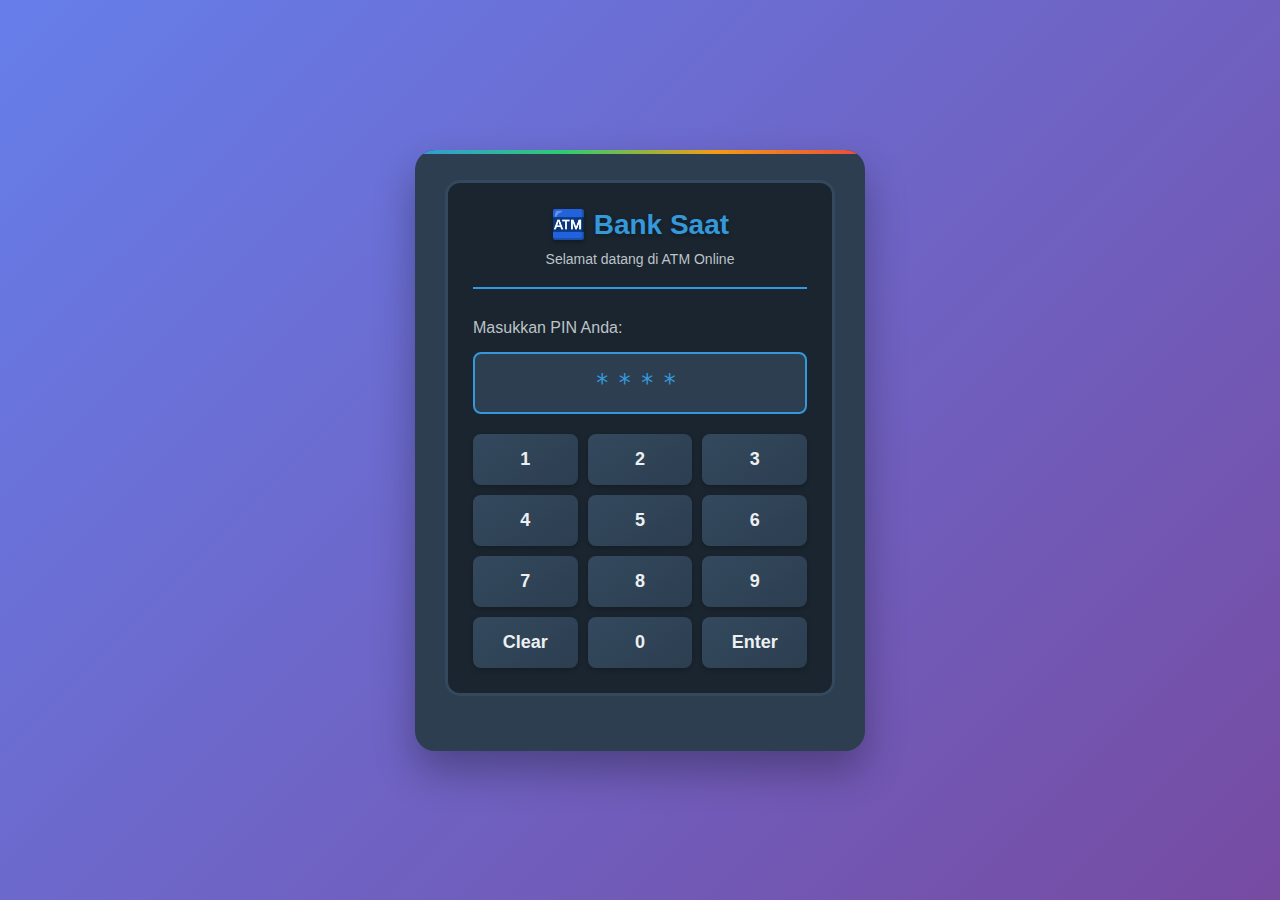
<file: index.html>
<!DOCTYPE html>
<html lang="id">
<head>
    <meta charset="UTF-8">
    <meta name="viewport" content="width=device-width, initial-scale=1.0">
    <title>Bank Saat - ATM Online</title>
    <link rel="stylesheet" href="style.css">
</head>
<body>
    <div class="atm-container">
        <div class="screen" id="screen">
            <div id="pinScreen" class="fade-in">
                <div class="header">
                    <h1>🏧 Bank Saat</h1>
                    <p>Selamat datang di ATM Online</p>
                </div>
                <div class="input-group">
                    <label>Masukkan PIN Anda:</label>
                    <div class="pin-display" id="pinDisplay">****</div>
                </div>
                <div class="keypad">
                    <button onclick="inputPin('1')">1</button>
                    <button onclick="inputPin('2')">2</button>
                    <button onclick="inputPin('3')">3</button>
                    <button onclick="inputPin('4')">4</button>
                    <button onclick="inputPin('5')">5</button>
                    <button onclick="inputPin('6')">6</button>
                    <button onclick="inputPin('7')">7</button>
                    <button onclick="inputPin('8')">8</button>
                    <button onclick="inputPin('9')">9</button>
                    <button onclick="clearPin()">Clear</button>
                    <button onclick="inputPin('0')">0</button>
                    <button onclick="submitPin()">Enter</button>
                </div>
                <div id="pinError"></div>
            </div>

            <div id="menuScreen" class="hidden">
                <div class="header">
                    <h1>🏧 Bank Saat</h1>
                    <p>Pilih transaksi yang diinginkan</p>
                </div>
                <button class="menu-item" onclick="showScreen('transferScreen')">
                    <span><span class="icon">💸</span>Transfer Uang</span>
                    <span>→</span>
                </button>
                <button class="menu-item" onclick="showScreen('balanceScreen')">
                    <span><span class="icon">💰</span>Cek Saldo</span>
                    <span>→</span>
                </button>
                <button class="menu-item" onclick="showScreen('withdrawScreen')">
                    <span><span class="icon">💵</span>Tarik Tunai</span>
                    <span>→</span>
                </button>
                <button class="menu-item" onclick="showScreen('depositScreen')">
                    <span><span class="icon">💳</span>Setor Tunai</span>
                    <span>→</span>
                </button>
                <button class="menu-item" onclick="showScreen('historyScreen')">
                    <span><span class="icon">📋</span>Riwayat Transaksi</span>
                    <span>→</span>
                </button>
                <button class="menu-item" onclick="showScreen('changePinScreen')">
                    <span><span class="icon">🔐</span>Ganti PIN</span>
                    <span>→</span>
                </button>
                <button class="menu-item btn-danger" onclick="logout()">
                    <span><span class="icon">🚪</span>Keluar</span>
                    <span>→</span>
                </button>
            </div>

            <div id="balanceScreen" class="hidden">
                <div class="header">
                    <h1>💰 Cek Saldo</h1>
                </div>
                <div class="balance-display">
                    <div>Saldo Anda:</div>
                    <div class="balance-amount" id="currentBalance">Rp 0</div>
                </div>
                <button class="btn btn-success" onclick="addToHistory('Cek Saldo'); showScreen('menuScreen')">Kembali ke Menu</button>
            </div>

            <div id="transferScreen" class="hidden">
                <div class="header">
                    <h1>💸 Transfer Uang</h1>
                </div>
                <div class="input-group">
                    <label>No. Rekening Tujuan:</label>
                    <input type="text" id="transferAccount" placeholder="Masukkan 10-16 digit nomor rekening">
                </div>
                <div class="input-group">
                    <label>Jumlah Transfer:</label>
                    <input type="number" id="transferAmount" placeholder="Masukkan jumlah transfer">
                </div>
                <div id="transferError"></div>
                <button class="btn btn-success" onclick="processTransfer()">Transfer</button>
                <button class="btn" onclick="showScreen('menuScreen')">Kembali</button>
            </div>

            <div id="withdrawScreen" class="hidden">
                <div class="header">
                    <h1>💵 Tarik Tunai</h1>
                </div>
                <button class="menu-item" onclick="processWithdraw(100000)">
                    <span>Rp 100.000</span>
                </button>
                <button class="menu-item" onclick="processWithdraw(200000)">
                    <span>Rp 200.000</span>
                </button>
                <button class="menu-item" onclick="processWithdraw(500000)">
                    <span>Rp 500.000</span>
                </button>
                <button class="menu-item" onclick="processWithdraw(1000000)">
                    <span>Rp 1.000.000</span>
                </button>
                <button class="menu-item" onclick="showScreen('customWithdrawScreen')">
                    <span>Nominal Lain</span>
                </button>
                <button class="btn" onclick="showScreen('menuScreen')">Kembali</button>
            </div>

            <div id="customWithdrawScreen" class="hidden">
                <div class="header">
                    <h1>💵 Tarik Tunai</h1>
                </div>
                <div class="input-group">
                    <label>Masukkan Nominal (kelipatan Rp 50.000):</label>
                    <input type="number" id="customWithdrawAmount" placeholder="Contoh: 150000">
                </div>
                <div id="withdrawError"></div>
                <button class="btn btn-success" onclick="processCustomWithdraw()">Tarik Tunai</button>
                <button class="btn" onclick="showScreen('withdrawScreen')">Kembali</button>
            </div>

            <div id="depositScreen" class="hidden">
                <div class="header">
                    <h1>💳 Setor Tunai</h1>
                </div>
                <div class="input-group">
                    <label>Jumlah Setor (minimal Rp 10.000):</label>
                    <input type="number" id="depositAmount" placeholder="Masukkan jumlah setor">
                </div>
                <div id="depositError"></div>
                <button class="btn btn-success" onclick="processDeposit()">Setor Tunai</button>
                <button class="btn" onclick="showScreen('menuScreen')">Kembali</button>
            </div>

            <div id="historyScreen" class="hidden">
                <div class="header">
                    <h1>📋 Riwayat Transaksi</h1>
                </div>
                <div class="transaction-history" id="transactionHistory">
                    <div class="transaction-item">
                        <div>Belum ada transaksi</div>
                    </div>
                </div>
                <button class="btn" onclick="showScreen('menuScreen')">Kembali</button>
            </div>

            <div id="changePinScreen" class="hidden">
                <div class="header">
                    <h1>🔐 Ganti PIN</h1>
                </div>
                <div class="input-group">
                    <label>PIN Lama:</label>
                    <input type="password" id="oldPin" placeholder="Masukkan PIN lama">
                </div>
                <div class="input-group">
                    <label>PIN Baru (4-6 digit):</label>
                    <input type="password" id="newPin" placeholder="Masukkan PIN baru">
                </div>
                <div class="input-group">
                    <label>Konfirmasi PIN Baru:</label>
                    <input type="password" id="confirmPin" placeholder="Konfirmasi PIN baru">
                </div>
                <div id="changePinError"></div>
                <button class="btn btn-success" onclick="processChangePin()">Ubah PIN</button>
                <button class="btn" onclick="showScreen('menuScreen')">Kembali</button>
            </div>

            <div id="confirmationScreen" class="hidden">
                <div class="header">
                    <h1>✅ Konfirmasi Transaksi</h1>
                </div>
                <div id="confirmationDetails"></div>
                <button class="btn btn-success" id="confirmBtn">Konfirmasi</button>
                <button class="btn btn-danger" id="cancelBtn">Batal</button>
            </div>

            <div id="receiptScreen" class="hidden">
                <div class="header">
                    <h1>🧾 Struk Transaksi</h1>
                </div>
                <div class="receipt" id="receiptContent"></div>
                <button class="btn" onclick="showScreen('menuScreen')">Kembali ke Menu</button>
            </div>
        </div>
    </div>

    <script src="script.js"></script>
</body>
</html>
</file>
<file: style.css>
/* File: style.css */

* {
    margin: 0;
    padding: 0;
    box-sizing: border-box;
}

body {
    font-family: 'Segoe UI', Tahoma, Geneva, Verdana, sans-serif;
    background: linear-gradient(135deg, #667eea 0%, #764ba2 100%);
    min-height: 100vh;
    display: flex;
    justify-content: center;
    align-items: center;
    padding: 20px;
}

.atm-container {
    background: #2c3e50;
    border-radius: 20px;
    padding: 30px;
    box-shadow: 0 20px 40px rgba(0,0,0,0.3);
    max-width: 450px;
    width: 100%;
    position: relative;
    overflow: hidden;
}

.atm-container::before {
    content: '';
    position: absolute;
    top: 0;
    left: 0;
    right: 0;
    height: 4px;
    background: linear-gradient(90deg, #3498db, #2ecc71, #f39c12, #e74c3c);
}

.screen {
    background: #1a252f;
    border-radius: 15px;
    padding: 25px;
    margin-bottom: 25px;
    min-height: 400px;
    color: #ecf0f1;
    position: relative;
    border: 3px solid #34495e;
}

.header {
    text-align: center;
    margin-bottom: 30px;
    padding-bottom: 20px;
    border-bottom: 2px solid #3498db;
}

.header h1 {
    color: #3498db;
    font-size: 28px;
    margin-bottom: 10px;
    text-shadow: 0 2px 4px rgba(0,0,0,0.3);
}

.header p {
    color: #bdc3c7;
    font-size: 14px;
}

.menu-item {
    background: linear-gradient(145deg, #34495e, #2c3e50);
    border: none;
    border-radius: 10px;
    padding: 15px 20px;
    margin: 8px 0;
    width: 100%;
    color: #ecf0f1;
    font-size: 16px;
    cursor: pointer;
    transition: all 0.3s ease;
    display: flex;
    align-items: center;
    justify-content: space-between;
    box-shadow: 0 4px 8px rgba(0,0,0,0.2);
}

.menu-item:hover {
    transform: translateY(-2px);
    box-shadow: 0 6px 15px rgba(52, 152, 219, 0.3);
    background: linear-gradient(145deg, #3498db, #2980b9);
}

.menu-item .icon {
    font-size: 20px;
    margin-right: 15px;
}

.keypad {
    display: grid;
    grid-template-columns: repeat(3, 1fr);
    gap: 10px;
    margin-top: 20px;
}

.keypad button {
    background: linear-gradient(145deg, #34495e, #2c3e50);
    border: none;
    border-radius: 8px;
    padding: 15px;
    color: #ecf0f1;
    font-size: 18px;
    font-weight: bold;
    cursor: pointer;
    transition: all 0.2s ease;
    box-shadow: 0 2px 5px rgba(0,0,0,0.2);
}

.keypad button:hover {
    background: linear-gradient(145deg, #3498db, #2980b9);
    transform: translateY(-1px);
}

.keypad button:active {
    transform: translateY(0);
    box-shadow: 0 1px 3px rgba(0,0,0,0.2);
}

.input-group {
    margin: 20px 0;
}

.input-group label {
    display: block;
    color: #bdc3c7;
    margin-bottom: 8px;
    font-weight: 500;
}

.input-group input {
    width: 100%;
    background: #34495e;
    border: 2px solid #3498db;
    border-radius: 8px;
    padding: 12px 15px;
    color: #ecf0f1;
    font-size: 16px;
    transition: all 0.3s ease;
}

.input-group input:focus {
    outline: none;
    border-color: #2ecc71;
    box-shadow: 0 0 10px rgba(46, 204, 113, 0.3);
}

.pin-display {
    background: #2c3e50;
    border: 2px solid #3498db;
    border-radius: 8px;
    padding: 15px;
    margin: 15px 0;
    text-align: center;
    font-size: 24px;
    font-family: monospace;
    letter-spacing: 8px;
    color: #3498db;
    min-height: 60px;
    display: flex;
    align-items: center;
    justify-content: center;
}

.btn {
    background: linear-gradient(145deg, #3498db, #2980b9);
    border: none;
    border-radius: 8px;
    padding: 12px 25px;
    color: white;
    font-size: 16px;
    font-weight: bold;
    cursor: pointer;
    transition: all 0.3s ease;
    margin: 5px;
    box-shadow: 0 4px 8px rgba(0,0,0,0.2);
}

.btn:hover {
    transform: translateY(-2px);
    box-shadow: 0 6px 15px rgba(52, 152, 219, 0.4);
}

.btn-success {
    background: linear-gradient(145deg, #2ecc71, #27ae60);
}

.btn-danger {
    background: linear-gradient(145deg, #e74c3c, #c0392b);
}

.btn-warning {
    background: linear-gradient(145deg, #f39c12, #e67e22);
}

.balance-display {
    background: linear-gradient(145deg, #2ecc71, #27ae60);
    border-radius: 12px;
    padding: 20px;
    text-align: center;
    margin: 20px 0;
    box-shadow: 0 4px 15px rgba(46, 204, 113, 0.3);
}

.balance-amount {
    font-size: 32px;
    font-weight: bold;
    color: white;
    text-shadow: 0 2px 4px rgba(0,0,0,0.3);
}

.transaction-history {
    max-height: 300px;
    overflow-y: auto;
    margin: 20px 0;
}

.transaction-item {
    background: #34495e;
    border-radius: 8px;
    padding: 12px 15px;
    margin: 8px 0;
    border-left: 4px solid #3498db;
    font-size: 14px;
}

.transaction-date {
    color: #bdc3c7;
    font-size: 12px;
}

.transaction-amount {
    color: #2ecc71;
    font-weight: bold;
}

.error {
    background: linear-gradient(145deg, #e74c3c, #c0392b);
    color: white;
    padding: 12px 15px;
    border-radius: 8px;
    margin: 10px 0;
    text-align: center;
    box-shadow: 0 4px 8px rgba(231, 76, 60, 0.3);
}

.success {
    background: linear-gradient(145deg, #2ecc71, #27ae60);
    color: white;
    padding: 12px 15px;
    border-radius: 8px;
    margin: 10px 0;
    text-align: center;
    box-shadow: 0 4px 8px rgba(46, 204, 113, 0.3);
}

.receipt {
    background: #ecf0f1;
    color: #2c3e50;
    padding: 20px;
    border-radius: 8px;
    margin: 15px 0;
    font-family: monospace;
    font-size: 14px;
    line-height: 1.6;
    border: 2px dashed #bdc3c7;
}

.receipt-title {
    text-align: center;
    font-weight: bold;
    font-size: 16px;
    margin-bottom: 10px;
    border-bottom: 1px solid #bdc3c7;
    padding-bottom: 5px;
}

.hidden {
    display: none;
}

.loading {
    display: inline-block;
    width: 20px;
    height: 20px;
    border: 3px solid #3498db;
    border-radius: 50%;
    border-top-color: transparent;
    animation: spin 1s ease-in-out infinite;
}

@keyframes spin {
    to { transform: rotate(360deg); }
}

.fade-in {
    animation: fadeIn 0.5s ease-in;
}

@keyframes fadeIn {
    from { opacity: 0; transform: translateY(20px); }
    to { opacity: 1; transform: translateY(0); }
}

@media (max-width: 480px) {
    .atm-container {
        margin: 10px;
        padding: 20px;
    }

    .header h1 {
        font-size: 24px;
    }

    .keypad {
        gap: 8px;
    }

    .keypad button {
        padding: 12px;
        font-size: 16px;
    }
}
</file>
